<file: index.html>
<!DOCTYPE html>
<html lang="en">
<head>
    <meta charset="UTF-8" />
    <title>Jared Chiew Portfolio</title>
    <meta name="viewport" content="width=device-width, initial-scale=1.0" />

    <!-- Pixel Font -->
    <link href="https://fonts.googleapis.com/css2?family=Press+Start+2P&display=swap" rel="stylesheet">

    <!-- CSS -->
    <link rel="stylesheet" href="index.css">
</head>
<body>

    <!-- Intro Screen -->
    <div id="intro" class="screen">
        <h1>JARED CHIEW PRESENTS</h1>
    </div>

    <!-- Main Screen -->
    <div id="main" class="screen" aria-hidden="true">
        <h1 class="portfolio-title">PORTFOLIO</h1>

        <!-- Enter button (blinks) -->
        <button id="enterBtn" class="enter-btn" aria-label="Enter Portfolio">ENTER</button>

        <!-- Press any key prompt -->
        <div id="pressAny" class="press-any" aria-hidden="true">PRESS ANY KEY</div>
    </div>

    <!-- JS -->
    <script src="index.js"></script>
</body>
</html>
</file>
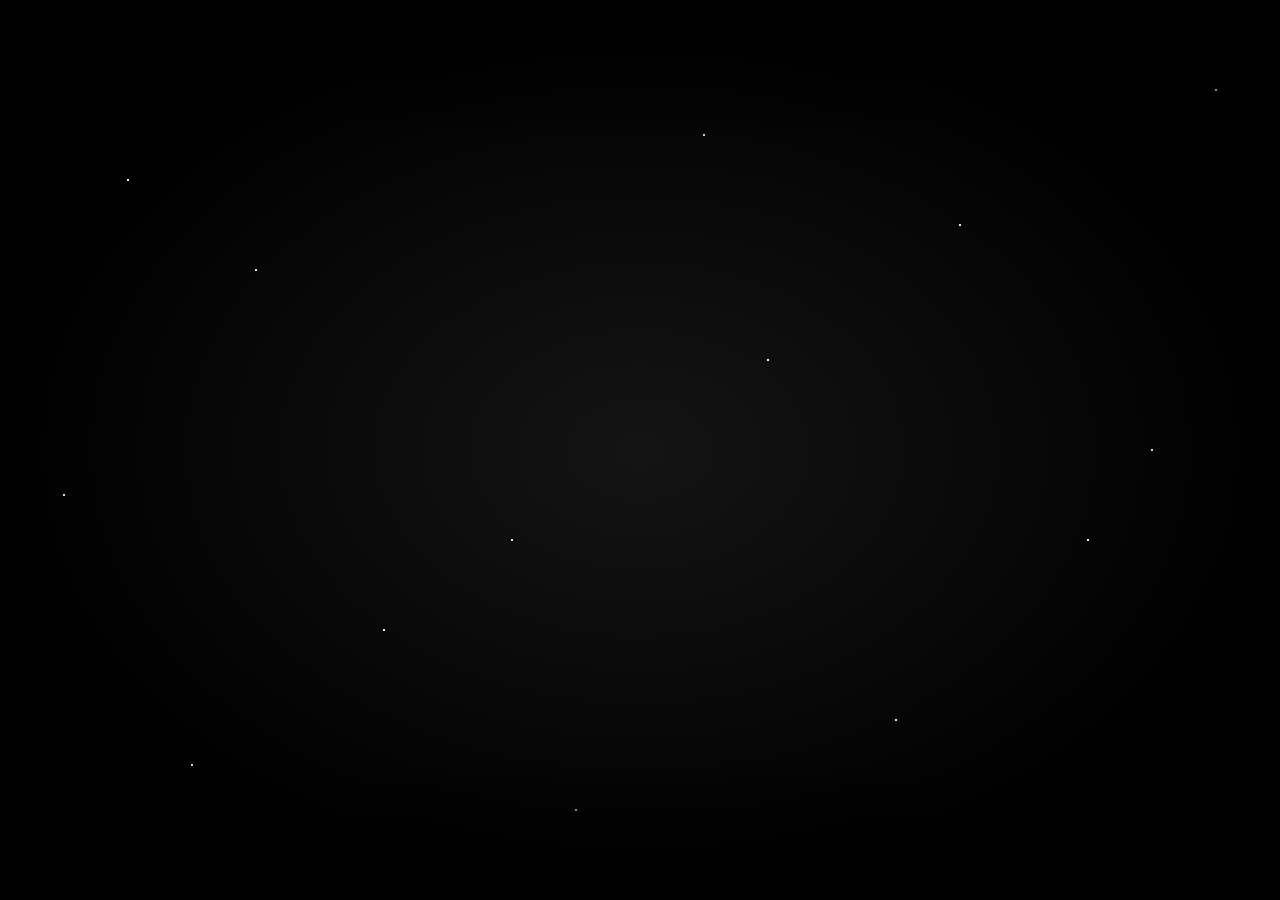
<file: background.html>
<!doctype html>
<html lang="en">
<head>
  <meta charset="utf-8" />
  <meta name="viewport" content="width=device-width,initial-scale=1" />
  <title>End Credits — Jared Chiew</title>

  <!-- Press Start 2P from Google Fonts -->
  <link rel="preconnect" href="https://fonts.gstatic.com" crossorigin>
  <link href="https://fonts.googleapis.com/css2?family=Press+Start+2P&display=swap" rel="stylesheet">

  <link rel="stylesheet" href="background.css">
</head>
<body>
  <div id="credits-stage">
    <div id="credits">
      <!-- Content is generated in background.js, but include a fallback static block for no-js -->
      <div class="credits-inner" aria-hidden="false">
        <div class="section">
          <h2>SKILLS</h2>
          <p>Programming: Python, Java, C, C++, HTML, CSS, Javascript, SQL, Bash, Swift, PostgreSQL, Jupyter Notebook
          </p>
          <p>Google Workspace Services: BigQuery, Compute Engine, Cloud Storage, AgentSpace, Vertex AI, Colab</p>
          <p>Tools & OS: Git, Github, MacOS, Linux/Unix, Windows, Microsoft Office, Android Studio, R Studio, Power BI</p>
        </div>

        <div class="section">
            <h2>RELEVANT COURSES</h2>
            <p>Database Management | Computer Networks | Data Visualizations | Distributed Software Development | Operating Systems | Object Oriented Programming | Data Structures & Algorithms | Data In R & Python
            </p>
        </div>

        <div class="section">
          <h2>EDUCATION</h2>
          <p>Arizona State University (ASU) – Tempe, Arizona, USA [2023 – Present]</p>
          <p>B.S. Computer Science — GPA: 3.44 (current)</p>
          <p>Dean's List: 2025 Fall, 2024 Fall, 2023 Fall</p>
            <p>|</p>
          <p>INTI International College – Selangor, Malaysia [2022 – 2023]</p>
          <p>B.S. Computer Science — American University Program</p>
        </div>

        <div class="section">
          <h2>ACHIEVEMENTS & EXTRACURRICULAR</h2>
          <p>ASU Badminton Club [2023 – Present]</p>
          <p>20-40th place in Vinasu's Badminton Meet (2025 Fall)</p>
          <p>4-8th place in Birdies’ Cup (2023 Fall)</p>
            <p>|</p>
          <p>President (American University Program, INTI College) [2022 – 2023]</p>
          <p>Organized 6 in-campus/off-campus events for 200+ students</p>
        </div>
      </div>
    </div>
  </div>
  <!-- Continue button (hidden initially) -->
<button id="continueBtn" class="continue-btn" aria-hidden="true">
  CONTINUE ›
</button>
  <script src="background.js"></script>
</body>
</html>
</file>
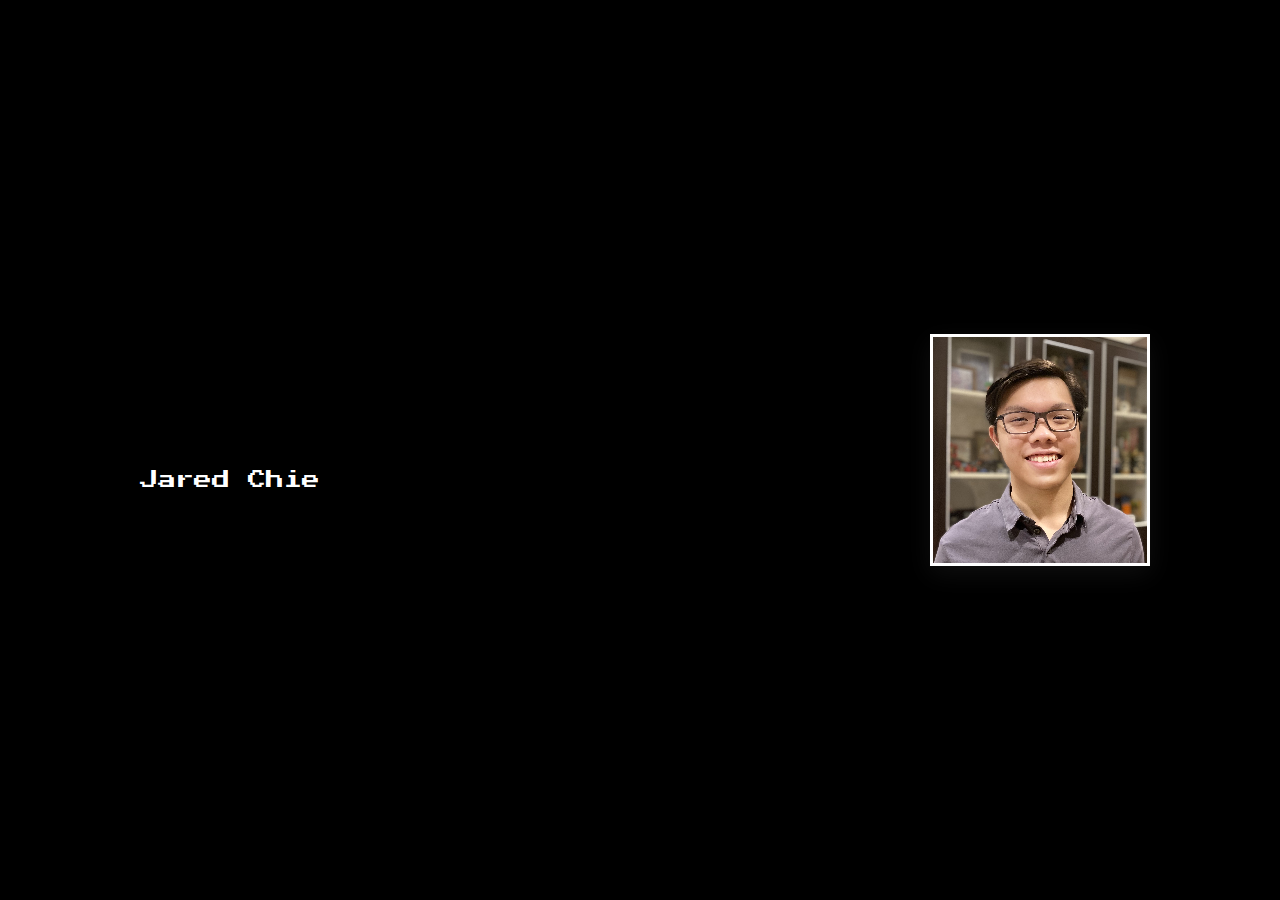
<file: home.html>
<!DOCTYPE html>
<html lang="en">
<head>
  <meta charset="utf-8" />
  <title>Jared Chiew — Home</title>
  <meta name="viewport" content="width=device-width, initial-scale=1" />

  <!-- Pixel font -->
  <link href="https://fonts.googleapis.com/css2?family=Press+Start+2P&display=swap" rel="stylesheet">

  <link rel="stylesheet" href="home.css">
</head>
<body>
  <main class="home-wrap">
    <section class="left-panel" aria-live="polite">
      <div id="typing" class="typing" aria-atomic="true" aria-live="polite">
        <!-- typed lines will be injected here -->
      </div>
    </section>

    <aside class="right-panel">
      <img src="images/resumephoto.jpg" alt="Jared Chiew photo" id="resumePhoto">
    </aside>
  </main>

  <!-- Continue button (hidden until shown by JS) -->
  <button id="continueBtn" class="continue-btn" aria-hidden="true">CONTINUE ›</button>

  <script src="home.js"></script>
</body>
</html>
</file>
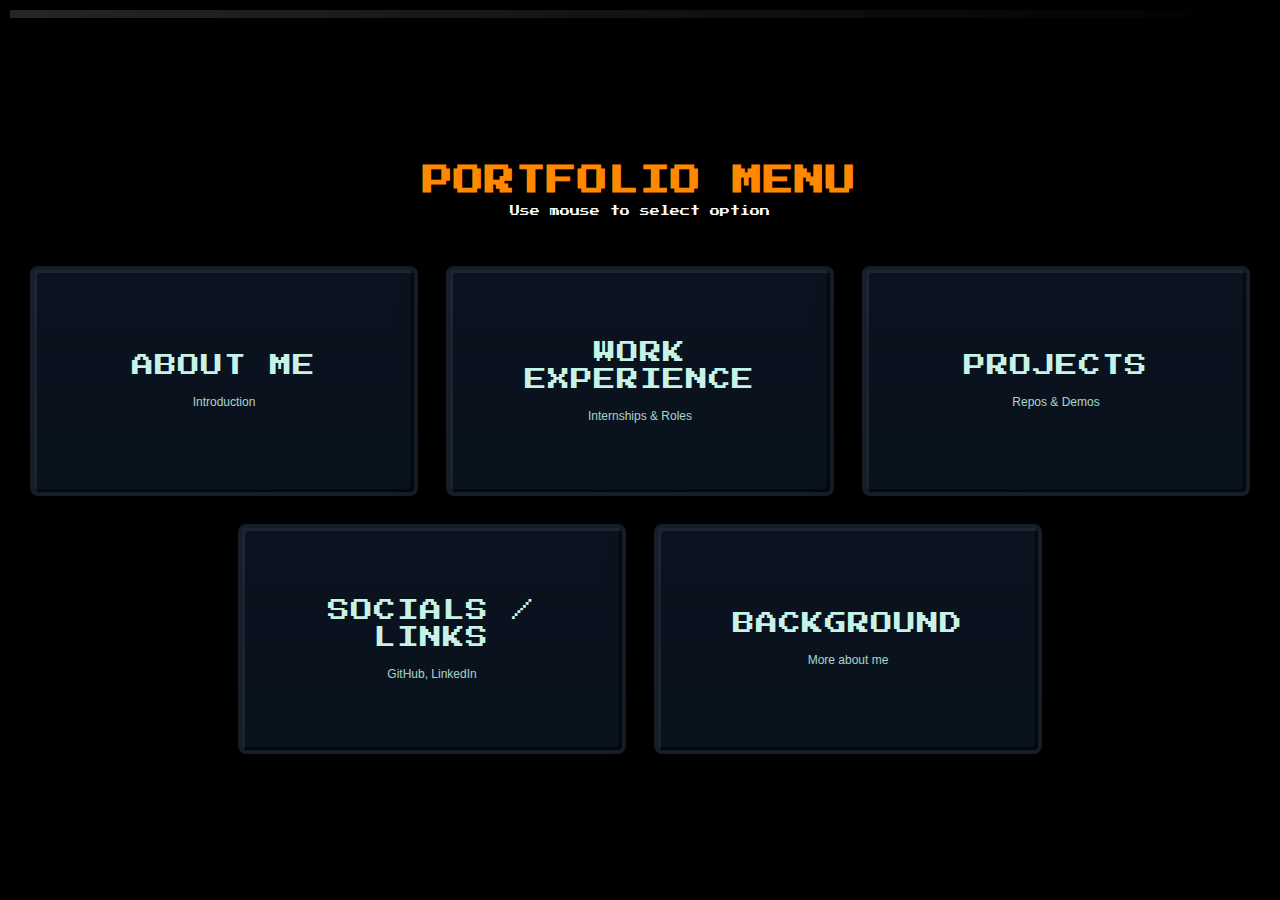
<file: menu.html>
<!doctype html>
<html lang="en">
<head>
  <meta charset="utf-8" />
  <meta name="viewport" content="width=device-width,initial-scale=1" />
  <title>Menu — Jared Chiew</title>
  <link href="https://fonts.googleapis.com/css2?family=Press+Start+2P&display=swap" rel="stylesheet">
  <link rel="stylesheet" href="menu.css">
</head>
<body>
  <main class="menu-wrap" role="main">
    <header class="menu-header">
      <h1 class="brand">PORTFOLIO MENU</h1>
      <p class="hint">Use mouse to select option</p>
    </header>

    <section class="app-grid" role="navigation" aria-label="Main menu">
      <!-- Top row (columns 1,3,5) -->
      <button class="app top-left"    data-target="home.html"     data-index="0">
        <span class="app-title">ABOUT ME</span>
        <span class="app-desc">Introduction</span>
      </button>

      <button class="app top-center"  data-target="work.html"      data-index="1">
        <span class="app-title">WORK EXPERIENCE</span>
        <span class="app-desc">Internships & Roles</span>
      </button>

      <button class="app top-right"   data-target="projects.html"  data-index="2">
        <span class="app-title">PROJECTS</span>
        <span class="app-desc">Repos & Demos</span>
      </button>

      <!-- Bottom row (columns 2 & 4) - pyramid between top buttons -->
      <button class="app lower left"  data-target="socials.html"    data-index="3">
        <span class="app-title">SOCIALS / LINKS</span>
        <span class="app-desc">GitHub, LinkedIn</span>
      </button>

      <button class="app lower right" data-target="background.html" data-index="4">
        <span class="app-title">BACKGROUND</span>
        <span class="app-desc">More about me</span>
      </button>
    </section>

    <!-- footer removed per request (was removed) -->
  </main>

  <script src="menu.js"></script>
</body>
</html>
</file>
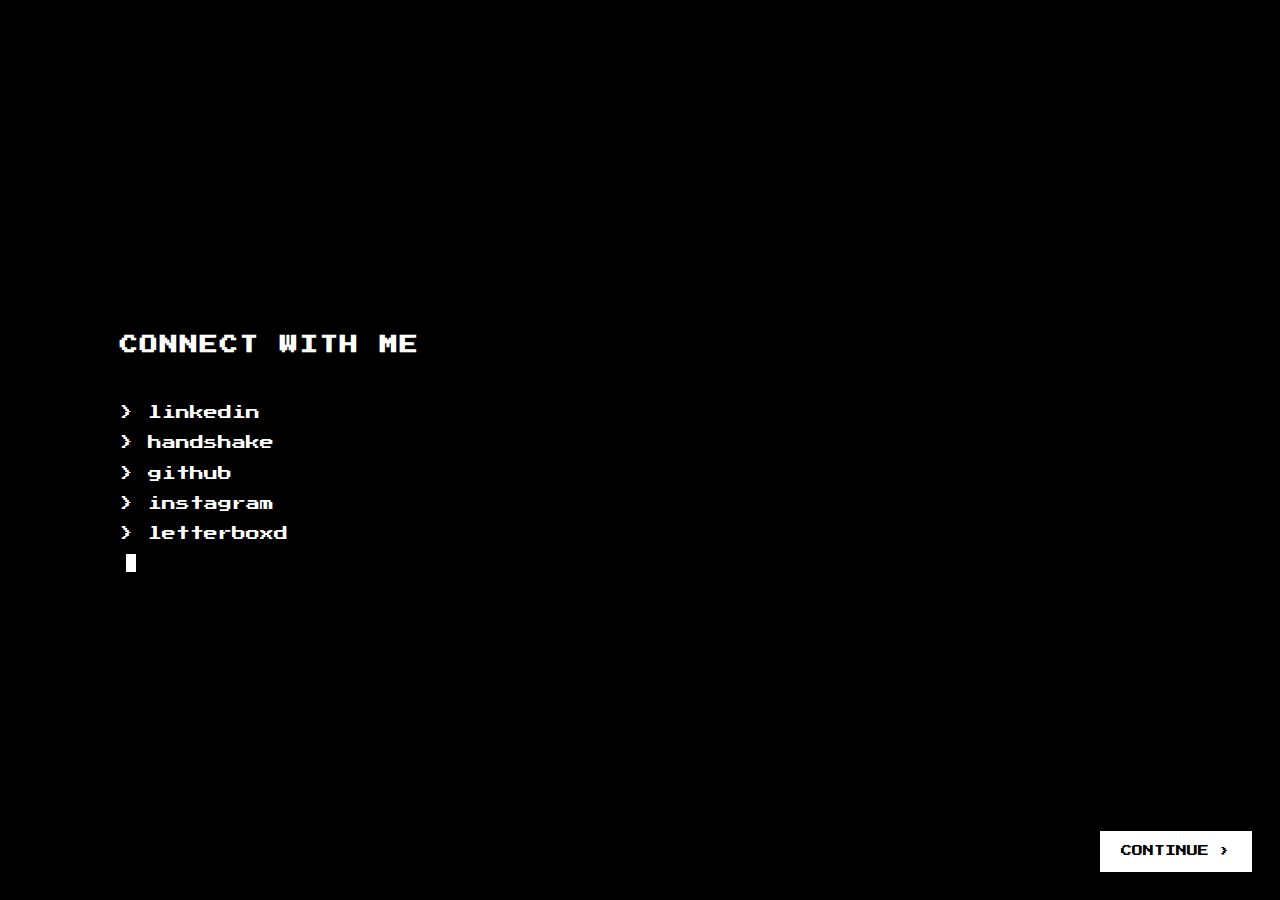
<file: socials.html>
<!DOCTYPE html>
<html lang="en">
<head>
  <meta charset="utf-8" />
  <title>Jared Chiew — Socials</title>
  <meta name="viewport" content="width=device-width, initial-scale=1" />

  <link href="https://fonts.googleapis.com/css2?family=Press+Start+2P&display=swap" rel="stylesheet">
  <link rel="stylesheet" href="socials.css">
</head>
<body>

  <main class="socials-wrap">

    <!-- Title -->
    <h1 class="terminal-title">
      CONNECT WITH ME
    </h1>

    <!-- Links -->
    <div class="terminal-list">

      <a href="https://www.linkedin.com/in/chiewthejared"
         target="_blank"
         class="terminal-link">
        > linkedin
      </a>

      <a href="https://asu.joinhandshake.com/profiles/chiewthejared"
         target="_blank"
         class="terminal-link">
        > handshake
      </a>

      <a href="https://github.com/chiewthejared"
         target="_blank"
         class="terminal-link">
        > github
      </a>

      <a href="https://www.instagram.com/jared_hoodini"
         target="_blank"
         class="terminal-link">
        > instagram
      </a>

      <a href="https://letterboxd.com/chiewthejared"
         target="_blank"
         class="terminal-link">
        > letterboxd
      </a>

      <span class="caret"></span>

    </div>
  </main>

  <button id="continueBtn" class="continue-btn">
    CONTINUE ›
  </button>

  <script src="socials.js"></script>
</body>
</html>
</file>
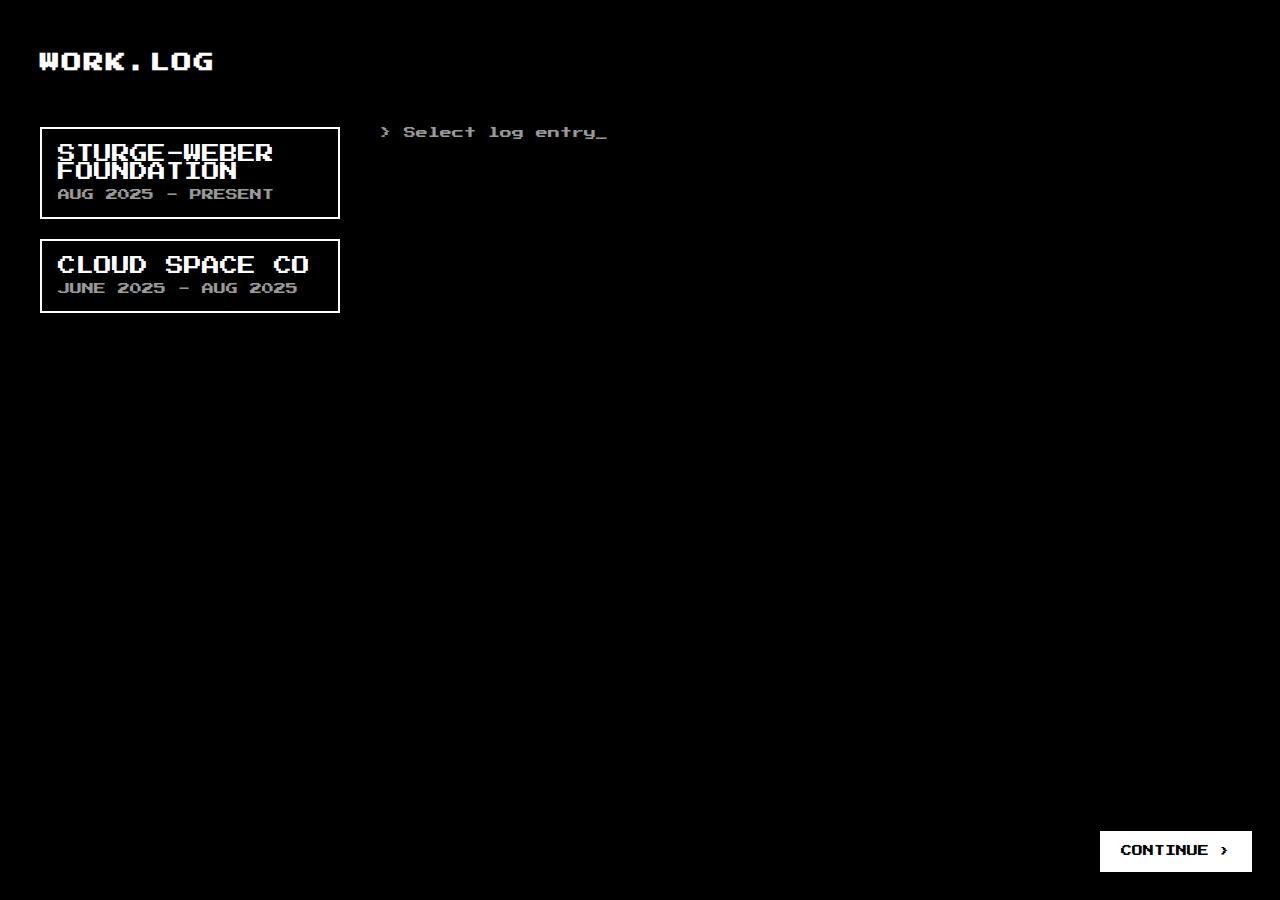
<file: work.html>
<!doctype html>
<html lang="en">
<head>
  <meta charset="utf-8" />
  <meta name="viewport" content="width=device-width,initial-scale=1" />
  <title>Work — Journal</title>

  <!-- Same font as home -->
  <link href="https://fonts.googleapis.com/css2?family=Press+Start+2P&display=swap" rel="stylesheet">

  <link rel="stylesheet" href="work.css" />
</head>
<body>
  <main class="page">

    <header class="topbar">
      <h1 class="title">WORK.LOG</h1>
    </header>

    <section class="container">

      <aside class="log-list">
        <ul id="logs"></ul>
      </aside>

      <article class="log-view">

        <div class="placeholder" id="placeholder">
          &gt; Select log entry_
        </div>

        <div class="entry" id="entryContent" hidden>
          <div class="entry-header">
            <div class="entry-title" id="entryTitle"></div>
            <div class="entry-meta" id="entryMeta"></div>
          </div>

          <pre class="entry-body" id="entryBody"></pre>

          <button id="backButton" class="btn">← BACK</button>
        </div>

      </article>

    </section>

  </main>

  <!-- CONTINUE BUTTON (same as your Projects page) -->
  <button id="continueBtn" class="continue-btn">CONTINUE ›</button>

  <script src="work.js"></script>
</body>
</html>
</file>
<file: background.css>
/* background.css (updated to accept --start and --end pixel vars) */

:root{
  --bg-color: #000;
  --text-color: #f6f1e6;
  --accent: #ff8a00;

  --blue-accent: #00bfff;
  --green-accent: #00ff66;
  --purple-accent: #b14cff;

  --scroll-duration: 45s;
  --start: 100vh;
  --end: -200vh;
}

* { box-sizing: border-box; }

html,body{
  height:100%;
  margin:0;
  background:
  /* Large stars */
  radial-gradient(3px 3px at 10% 20%, rgba(255,255,255,0.95) 50%, transparent 51%),
  radial-gradient(3px 3px at 30% 70%, rgba(255,255,255,0.95) 50%, transparent 51%),
  radial-gradient(3px 3px at 60% 40%, rgba(255,255,255,0.95) 50%, transparent 51%),
  radial-gradient(3px 3px at 85% 60%, rgba(255,255,255,0.95) 50%, transparent 51%),

  /* Medium stars */
  radial-gradient(2.2px 2.2px at 20% 30%, rgba(255,255,255,0.9) 50%, transparent 51%),
  radial-gradient(2.2px 2.2px at 70% 80%, rgba(255,255,255,0.9) 50%, transparent 51%),
  radial-gradient(2.2px 2.2px at 40% 60%, rgba(255,255,255,0.9) 50%, transparent 51%),
  radial-gradient(2.2px 2.2px at 75% 25%, rgba(255,255,255,0.9) 50%, transparent 51%),
  radial-gradient(2.2px 2.2px at 15% 85%, rgba(255,255,255,0.9) 50%, transparent 51%),

  /* Small stars */
  radial-gradient(1.6px 1.6px at 55% 15%, rgba(255,255,255,0.85) 50%, transparent 51%),
  radial-gradient(1.6px 1.6px at 90% 50%, rgba(255,255,255,0.85) 50%, transparent 51%),
  radial-gradient(1.6px 1.6px at 5% 55%, rgba(255,255,255,0.85) 50%, transparent 51%),
  radial-gradient(1.6px 1.6px at 95% 10%, rgba(255,255,255,0.85) 50%, transparent 51%),
  radial-gradient(1.6px 1.6px at 45% 90%, rgba(255,255,255,0.85) 50%, transparent 51%),

  /* Dark space base */
  radial-gradient(ellipse at center, rgba(20,20,20,1) 0%, rgba(0,0,0,1) 70%);
  font-family: 'Press Start 2P', cursive;
  -webkit-font-smoothing:antialiased;
  color:var(--text-color);
  background-color: var(--bg-color);
}

/* Stage masks the scrolling content */
#credits-stage {
  position:relative;
  height:100vh;
  width:100%;
  overflow:hidden;
  padding:6vh 6vw;
}

/* Container centered horizontally */
#credits {
  position:relative;
  width:100%;
  max-width:980px;
  margin:0 auto;
  text-align:center;
}

/* The moving block: we use transform translateY(var(--start)) as the starting position */
.credits-inner {
  position:absolute;
  left:0;
  width:100%;
  /* start offscreen below via transform var */
  transform: translateY(var(--start));
  animation: rollUp linear forwards;
  animation-duration: var(--scroll-duration);
  animation-fill-mode: both; /* respect starting transform before animation begins */
  will-change: transform;
}

/* Sections */
.section {
  margin: 40px 0;
  line-height:1.8;
}

.section h2 {
  color: var(--accent);
  font-size:14px;
  margin: 0 0 16px 0;
  letter-spacing: 2px;
}

.section p {
  margin: 8px 0;
  font-size:12px;
  white-space: pre-wrap;
}

/* Per-section title colors */
.skills h2 { color: var(--accent); }      /* Orange — SKILLS */
.courses h2 { color: var(--blue-accent); }/* Blue  — RELEVANT COURSES */
.education h2 { color: var(--green-accent); } /* Green — EDUCATION */
.achievements h2 { color: var(--purple-accent); } /* Purple — ACHIEVEMENTS */

/* Fade top/bottom */
#credits-stage::before,
#credits-stage::after {
  content: "";
  position: absolute;
  left: 0;
  right: 0;
  height: 16vh;
  pointer-events: none;
  z-index: 5;
}
#credits-stage::before {
  top: 0;
  background: linear-gradient(to bottom, rgba(0,0,0,1) 0%, rgba(0,0,0,0) 100%);
}
#credits-stage::after {
  bottom: 0;
  background: linear-gradient(to top, rgba(0,0,0,1) 0%, rgba(0,0,0,0) 100%);
}

/* Use CSS variables for start and end positions (set by JS) */
@keyframes rollUp {
  0%   { transform: translateY(var(--start)); }
  100% { transform: translateY(var(--end)); }
}

/* Continue Button */

.continue-btn {
  position: fixed;
  bottom: 40px;
  right: 50px;
  font-family: 'Press Start 2P', cursive;
  font-size: 12px;
  background: transparent;
  color: var(--accent);
  border: 2px solid var(--accent);
  padding: 14px 18px;
  cursor: pointer;
  opacity: 0;
  transition: opacity 0.6s ease;
  z-index: 20;
}

.continue-btn.show {
  opacity: 1;
}

.continue-btn:hover {
  background: var(--accent);
  color: black;
}

/* Small responsive tweak so the credits content doesn't get too wide on mobile */
@media (max-width: 520px) {
  #credits-stage { padding: 4vh 4vw; }
  .section h2 { font-size: 12px; }
  .section p { font-size: 11px; }
}
</file>
<file: home.css>
:root{
  --bg: #000;
  --fg: #fff;
  --muted: rgba(255,255,255,0.15);
  --accent: #FFC627; /* you can change the accent color for the continue button */
}
* { box-sizing: border-box; }
html,body { height:100%; margin:0; background:var(--bg); color:var(--fg); font-family: 'Press Start 2P', cursive; -webkit-font-smoothing:antialiased; }
.home-wrap {
  min-height:100vh;
  display:flex;
  align-items:center;
  justify-content:center;
  gap:40px;
  padding:40px;
}

/* left typing panel */
.left-panel {
  flex:1 1 60%;
  max-width:760px;
  display:flex;
  align-items:flex-start;
  justify-content:flex-start;
  padding:20px;
}

/* container for typing lines */
.typing {
  font-size:18px;
  line-height:1.6;
  white-space:pre-wrap;
  text-align:left;
  width:100%;
  max-width:700px;
  min-height:140px;
}

/* caret */
.caret {
  display:inline-block;
  width:10px;
  height:22px;
  background:var(--fg);
  margin-left:8px;
  vertical-align:middle;
  animation: blink-caret 0.9s steps(1) infinite;
}
@keyframes blink-caret {
  0% { opacity:1; }
  50% { opacity:0; }
  100% { opacity:1; }
}

/* right photo */
.right-panel {
  width:240px;
  flex:0 0 240px;
  display:flex;
  align-items:center;
  justify-content:center;
  padding:10px;
}
#resumePhoto {
  width:100%;
  height:auto;
  border:3px solid var(--fg);
  display:block;
  object-fit:cover;
  image-rendering: pixelated;
  background:var(--muted);
  box-shadow: 0 8px 24px rgba(255,255,255,0.06);
}

/* fade-in effect for the whole homepage */
.home-wrap.hidden { opacity:0; transform: translateY(6px); transition: opacity 0.6s ease, transform 0.6s ease; }
.home-wrap.visible { opacity:1; transform:none; transition: opacity 0.6s ease, transform 0.6s ease; }

/* Continue button (bottom-right) - initially hidden and non-interactive */
.continue-btn {
  position: fixed;
  right: 28px;
  bottom: 28px;
  padding: 12px 18px;
  font-family: 'Press Start 2P', cursive;
  font-size: 11px;
  color: var(--bg);
  background: var(--fg);
  border: 3px solid var(--fg);
  cursor: pointer;
  opacity: 0;
  transform: translateY(8px);
  pointer-events: none;
  transition: opacity 0.6s ease, transform 0.45s cubic-bezier(.2,.8,.2,1);
  z-index: 60;
}

/* visible state for the continue button */
.continue-btn.visible {
  opacity: 1;
  transform: translateY(0);
  pointer-events: auto;
}

/* hover/focus style (invert) */
.continue-btn:hover,
.continue-btn:focus {
  background: transparent;
  color: var(--fg);
  border-color: var(--accent);
  outline: none;
  box-shadow: 0 8px 20px rgba(255,198,39,0.06);
}

/* smaller screens: reposition continue slightly inwards */
@media (max-width:900px) {
  .home-wrap { flex-direction:column-reverse; gap:16px; padding:20px; }
  .right-panel { width:160px; flex:0 0 160px; }
  .typing { font-size:14px; }
  .continue-btn { right: 16px; bottom: 16px; padding: 10px 14px; font-size:10px; }
}

/* subtle selection & responsiveness helpers */
::selection { background: rgba(255,255,255,0.08); }
</file>
<file: menu.css>
/* ===== FULL menu.css ===== */

:root{
  --bg:#000000;
  --panel:#0b1220;
  --fg:#C7F2E6;
  --muted:rgba(199,242,230,0.12);
  --bevel-light: rgba(255,255,255,0.08);
  --bevel-dark: rgba(0,0,0,0.5);
}

/* Base */
*{box-sizing:border-box}

html,body{
  height:100%;
  margin:0;
  background:#000000; /* pure black */
  font-family:'Press Start 2P',monospace;
  -webkit-font-smoothing:antialiased;
}

/* Center container */
.menu-wrap{
  min-height:100vh;
  display:flex;
  flex-direction:column;
  align-items:center;
  justify-content:center;
  padding:40px 20px;
}

/* Header */
.menu-header{
  margin-bottom:40px;
  text-align:center;
}

.brand{
  font-size:30px;
  letter-spacing:1px;
  color:#ff8800; /* your orange */
  margin-bottom:8px;
}

.hint{
  font-size:10px;
  color:#ffffff;
}

/* ===== GRID LAYOUT ===== */
/* 3 columns like your mock */
.app-grid{
  display:grid;
  grid-template-columns: repeat(6, 180px); /* 6 small columns */
  grid-auto-rows: 230px;
  gap:28px;
  justify-content:center;
  align-items:center;
}

/* Each tile spans 2 columns (so width stays 360px) */
.app{
  grid-column: span 2;
  height:230px;
}

/* ===== TILE STYLE ===== */
/* Fixed-size tiles so all sections look identical */
.app{
  appearance:none;
  border:0;
  background:linear-gradient(180deg,var(--panel),#08121c);
  color:var(--fg);

  /* fixed width comes from grid column; fix the height explicitly */
  height:230px;          /* <--- enforce identical heights */
  padding:30px;

  display:flex;
  flex-direction:column;
  align-items:center;
  justify-content:center;
  text-align:center;

  cursor:pointer;

  border-radius:8px;
  border:4px solid rgba(255,255,255,0.05);

  box-shadow:
    inset 3px 3px 0 var(--bevel-light),
    inset -3px -3px 0 var(--bevel-dark),
    0 18px 40px rgba(0,0,0,0.6);

  transition: transform .12s ease, box-shadow .12s ease;
  overflow:hidden; /* prevents subtitle from pushing layout out */
}

/* Hover */
.app:hover{
  transform:translateY(-6px);
  box-shadow:
    0 26px 50px rgba(0,0,0,0.75),
    inset 3px 3px 0 rgba(255,255,255,0.06);
}

/* Title (KEEP font-family inside as requested) */
.app .app-title{
  font-family:'Press Start 2P',monospace;  /* preserved */
  font-size:22px;
  letter-spacing:1px;
  line-height:1.25;
  word-break:break-word;
  max-width: 92%;   /* prevents overflow */
  white-space: normal;
  margin: 0;
  padding: 0;
}

/* Subtitle */
.app .app-desc{
  font-size:12px;
  margin-top:14px;
  opacity:0.85;
}

/* Decorative bevel strips (keeps look) */
.app::before{
  content:'';
  position:absolute;
  left:10px; top:10px; right:10px;
  height:8px;
  background:linear-gradient(90deg,rgba(255,255,255,0.03),transparent);
  pointer-events:none;
}
.app::after{
  content:'';
  position:absolute;
  left:10px; bottom:10px; right:10px;
  height:8px;
  background:linear-gradient(90deg,transparent,rgba(0,0,0,0.14));
  pointer-events:none;
}

/* ===== POSITIONING ===== */

/* Top row */
.app.top-left   { grid-column: 1 / span 2; }  /* columns 1–2 */
.app.top-center { grid-column: 3 / span 2; }  /* columns 3–4 */
.app.top-right  { grid-column: 5 / span 2; }  /* columns 5–6 */

/* Bottom row (perfectly centered between top tiles) */
.app.lower.left  { grid-column: 2 / span 2; } /* between ABOUT & WORK */
.app.lower.right { grid-column: 4 / span 2; } /* between WORK & PROJECTS */

/* ===== RESPONSIVE ===== */

@media (max-width:1200px){
  .app-grid{
    grid-template-columns: repeat(2, 320px);
    grid-auto-rows: 200px;
  }
  /* Adapts layout: make the right top tile span both columns if needed */
  .app.top-right{
    grid-column:1 / span 2;
  }
  .app{ height:200px; }
}

@media (max-width:700px){
  .app-grid{
    grid-template-columns: 1fr;
    gap:18px;
  }

  .app{
    height:180px;
    padding:22px;
  }

  .app .app-title{
    font-size:18px;
  }
}

/* App-open animation: clone expands to cover viewport */
.app-clone {
  position: fixed;
  z-index: 1100;
  left: 0;
  top: 0;
  width: 0;
  height: 0;
  margin: 0;
  padding: 0;
  box-sizing: border-box;
  overflow: hidden;
  border-radius: 8px;
  transition: all 480ms cubic-bezier(.2,.8,.2,1);
  /* keep the same look as tiles initially, but we'll set inline styles */
  background: linear-gradient(180deg,var(--panel),#08121c);
  color: var(--fg);
  border: 4px solid rgba(255,255,255,0.05);
  box-shadow:
    inset 3px 3px 0 var(--bevel-light),
    inset -3px -3px 0 var(--bevel-dark),
    0 18px 40px rgba(0,0,0,0.6);
  display: flex;
  flex-direction: column;
  align-items: center;
  justify-content: center;
  text-align: center;
}

/* Final full-screen state: black background and no bevel */
.app-clone--open {
  left: 0 !important;
  top: 0 !important;
  width: 100vw !important;
  height: 100vh !important;
  padding: 40px !important;
  border-radius: 0 !important;
  border-color: transparent !important;
  box-shadow: none !important;
  background: #000 !important;         /* becomes black */
}

/* Hide content while expanding for a cleaner wipe — text fades out */
.app-clone .clone-inner {
  transition: opacity 220ms linear;
}
.app-clone--open .clone-inner {
  opacity: 0;
}

/* small safeguard for reduced-motion users */
@media (prefers-reduced-motion: reduce) {
  .app-clone { transition: none; }
  .app-clone .clone-inner { transition: none; }
}

/* ===== LOADING SCREEN ===== */

.loading-screen{
  position:fixed;
  inset:0;
  background:#000;
  color:#fff;
  z-index:2000;

  display:flex;
  flex-direction:column;
  align-items:center;
  justify-content:center;

  font-family:'Press Start 2P',monospace;
  text-align:center;
}

.loading-title{
  font-size:18px;
  margin-bottom:30px;
}

.loading-dots span.active{
  opacity:1;
}

/* Retro typing dots style */

.loading-dots{
  font-size:22px;
  letter-spacing:2px;
  white-space:nowrap;
  color:#ffffff;
}

.loading-dots span{
  color:#ffffff;
}

.loading-cursor{
  animation: blink 0.8s steps(1) infinite;
}

@keyframes blink{
  0%{opacity:1;}
  50%{opacity:0;}
  100%{opacity:1;}
}
</file>
<file: socials.css>
:root{
  --bg: #000;
  --fg: #fff;
  --accent: #FFC627;
}

* { box-sizing: border-box; }

html, body {
  height: 100%;
  margin: 0;
  background: var(--bg);
  color: var(--fg);
  font-family: 'Press Start 2P', cursive;
  -webkit-font-smoothing: antialiased;
}

/* Layout */
.socials-wrap {
  min-height: 100vh;
  display: flex;
  flex-direction: column;
  justify-content: center;
  padding-left: 120px;   /* pushes content slightly right like a terminal */
}

/* Title (separate from list) */
.terminal-title {
  font-size: 18px;
  margin-bottom: 40px;
  letter-spacing: 2px;
}

/* List container */
.terminal-list {
  font-size: 14px;
  line-height: 1.6; /* much tighter */
}

/* Links */
.terminal-link {
  display: block;
  text-decoration: none;
  color: var(--fg);
  margin: 8px 0;   /* tighter vertical spacing */
  transition: opacity 0.2s ease;
}

.terminal-link:hover {
  opacity: 0.6;
}

/* Blinking caret */
.caret {
  display: inline-block;
  width: 10px;
  height: 18px;
  background: var(--fg);
  margin-left: 6px;
  animation: blink-caret 0.9s steps(1) infinite;
}

@keyframes blink-caret {
  0% { opacity: 1; }
  50% { opacity: 0; }
  100% { opacity: 1; }
}

/* Continue button — EXACT home style */
.continue-btn {
  position: fixed;
  right: 28px;
  bottom: 28px;
  padding: 12px 18px;
  font-family: 'Press Start 2P', cursive;
  font-size: 11px;
  color: var(--bg);
  background: var(--fg);
  border: 3px solid var(--fg);
  cursor: pointer;
  transition: all 0.3s ease;
  z-index: 60;
}

.continue-btn:hover,
.continue-btn:focus {
  background: transparent;
  color: var(--fg);
  border-color: var(--accent);
  outline: none;
}

.floating-social {
  image-rendering: pixelated;
  image-rendering: crisp-edges;
}

.floating-social[src*="letterboxd"],
.floating-social[src*="handshake"],
.floating-social[src*="github"] {
  width: 72px;
  height: 72px;
}
</file>
<file: work.css>
:root{
  --bg:#000;
  --fg:#fff;
  --muted:rgba(255,255,255,0.15);
  --accent:#FFC627;
}

*{box-sizing:border-box}

html,body{
  height:100%;
  margin:0;
  background:var(--bg);
  color:var(--fg);
  font-family:'Press Start 2P', cursive;
  -webkit-font-smoothing:antialiased;
}

.page{
  padding:40px;
  min-height:100vh;
  display:flex;
  flex-direction:column;
  gap:40px;
}

/* Title */
.title{
  font-size:20px;
  letter-spacing:2px;
}

/* Layout */
.container{
  display:grid;
  grid-template-columns:300px 1fr;
  gap:40px;
}

/* Log List */
.log-list ul{
  list-style:none;
  padding:0;
  margin:0;
}

.log-item{
  padding:16px;
  margin-bottom:20px;
  cursor:pointer;
  border:2px solid var(--fg);
  transition:all 0.2s ease;
}

.log-item:hover{
  background:var(--fg);
  color:var(--bg);
}

.log-title{
  font-size:18px;
  margin-bottom:8px;
}

.log-time{
  font-size:12px;
  opacity:0.6;
}

/* Right panel */
.log-view{
  min-height:300px;
}

.placeholder{
  font-size:12px;
  opacity:0.6;
}

/* Entry */
.entry-title{
  font-size:18px;
  margin-bottom:10px;
  color: #ff8800;
}

.entry-meta{
  font-size:12px;
  opacity:0.6;
  margin-bottom:20px;
}

.entry-body{
  font-size:12px;
  line-height:1.8;
  white-space:pre-wrap;
  min-height:200px;
  font-family: 'Press Start 2P', cursive;
}

/* Caret */
.caret{
  display:inline-block;
  width:10px;
  height:16px;
  background:var(--fg);
  margin-left:6px;
  animation:blink 0.9s steps(1) infinite;
}

@keyframes blink{
  0%{opacity:1;}
  50%{opacity:0;}
  100%{opacity:1;}
}

/* Back button */
.btn{
  margin-top:20px;
  font-size:12px;
  background:transparent;
  border:2px solid var(--fg);
  color:var(--fg);
  padding:10px 14px;
  cursor:pointer;
  font-family: 'Press Start 2P', cursive;
}

.btn:hover{
  background:var(--fg);
  color:var(--bg);
}

/* CONTINUE BUTTON — copied/adapted from projects.css so it's identical */
.continue-btn {
  position: fixed;
  right: 28px;
  bottom: 28px;
  padding: 12px 18px;
  font-family: 'Press Start 2P', cursive;
  font-size: 11px;
  color: var(--bg);
  background: var(--fg);
  border: 3px solid var(--fg);
  cursor: pointer;
  transition: all 0.3s ease;
  z-index: 60;
}

.continue-btn:hover,
.continue-btn:focus {
  background: transparent;
  color: var(--fg);
  border-color: var(--accent);
  outline: none;
}

/* Responsive */
@media (max-width:900px){
  .container{
    grid-template-columns:1fr;
  }
}

/* Clickable repo links (same style as socials) */
.terminal-link{
  text-decoration:none;
  color:var(--fg);
  transition:opacity 0.2s ease;
}

.terminal-link:hover{
  opacity:0.6;
}
</file>
<file: index.css>
/* index.css - full file */

/* Root colors */
:root {
    --bg: #000;
    --fg: #fff;
}

/* Basic reset & layout */
html, body {
    height: 100%;
    margin: 0;
    padding: 0;
}
body {
    margin: 0;
    background-color: var(--bg);
    color: var(--fg);
    font-family: 'Press Start 2P', cursive;
    height: 100vh;
    overflow: hidden;
    display: flex;
    justify-content: center;
    align-items: center;
    text-align: center;
}

/* Screens container */
.screen {
    position: absolute;
    opacity: 0;
    transition: opacity 0.9s ease;
    width: 100%;
    display: flex;
    flex-direction: column;
    align-items: center;
    justify-content: center;
    pointer-events: none;
}

.screen.visible {
    opacity: 1;
    pointer-events: auto;
}

h1 {
    font-size: 30px;
    margin: 0 0 30px 0;
    letter-spacing: 4px;
}

/* Enter Button (pixelated, blinking) */
.enter-btn {
    padding: 12px 28px;
    font-family: 'Press Start 2P', cursive;
    font-size: 12px;
    background: transparent;
    color: var(--fg);
    border: 3px solid var(--fg);
    cursor: pointer;
    outline: none;
    user-select: none;
    box-shadow: none;
    margin-top: 4px;
    transform: translateZ(0);
}

/* Press any key prompt (blinking, smaller) */
.press-any {
    margin-top: 18px;
    font-size: 10px;
    letter-spacing: 2px;
    opacity: 0.9;
    user-select: none;
}

/* blink animation for the button and press-any (synchronized) */
@keyframes blink {
    0%, 50% { opacity: 1; }
    51%, 100% { opacity: 0.15; }
}

/* use identical animation settings for both to keep them in sync */
.enter-btn.blink,
.press-any.blink {
    animation: blink 1s steps(1, end) infinite;
}

/* Hover invert effect (works after user interaction) */
.enter-btn:hover {
    background: var(--fg);
    color: var(--bg);
}

/* Focus ring for keyboard users */
.enter-btn:focus {
    box-shadow: 0 0 0 4px rgba(255,255,255,0.06);
}

/* small-screen adjustment */
@media (max-width: 480px) {
    h1 { font-size: 16px; }
    .enter-btn { padding: 10px 20px; font-size: 10px; }
}

/* ---------- Home page styling is often in home.css, but if you kept some styles here
   you can add or adjust them. This file is specifically for the index screen visuals. */

/* Optional: keep a subtle selection color */
::selection {
    background: rgba(255,255,255,0.08);
}

/* Make sure images are pixelated when scaled (if needed anywhere) */
img {
    image-rendering: pixelated;
}

.portfolio-title {
    color: #ff8800;
}
</file>
